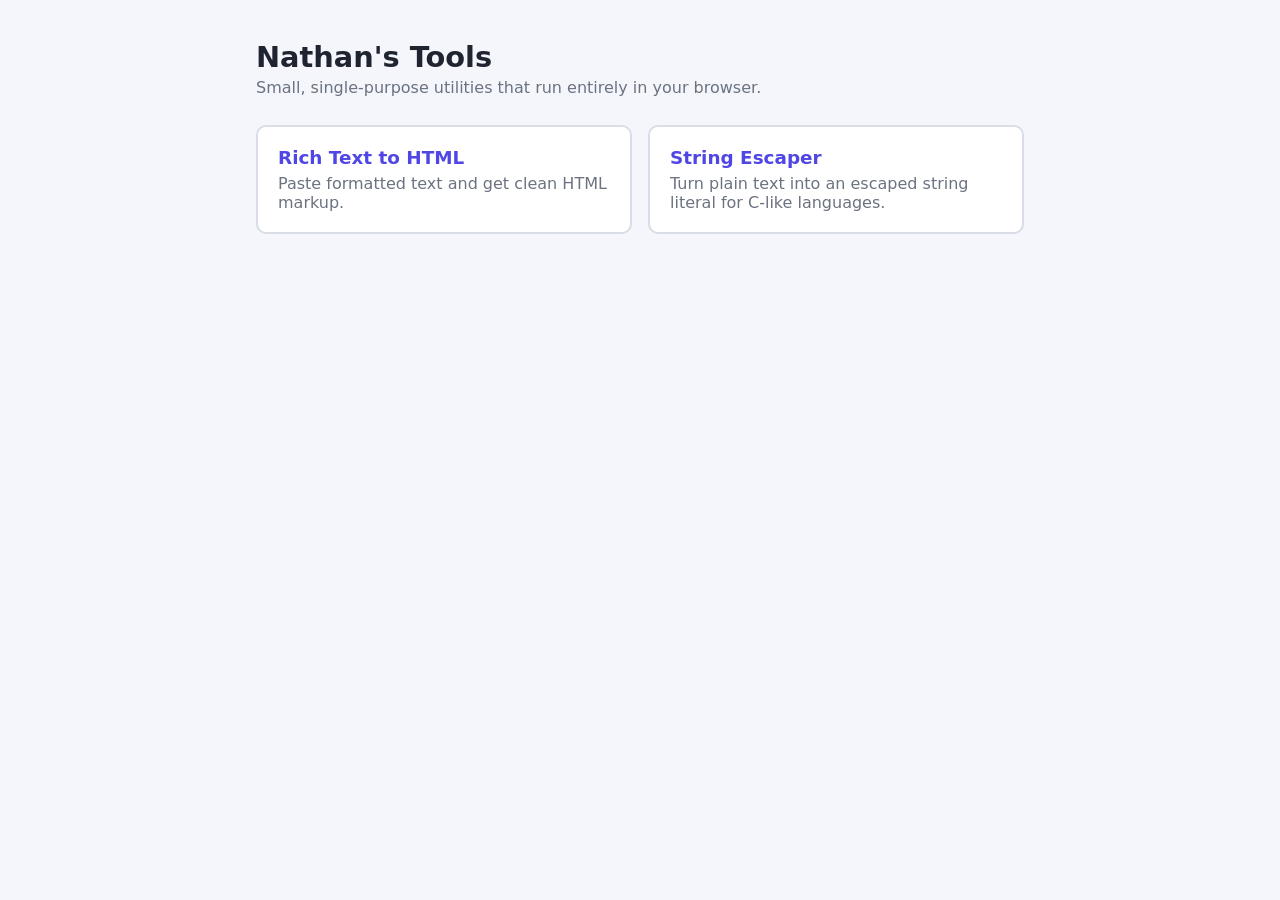
<file: index.html>
<!DOCTYPE html>
<html lang="en">
  <head>
    <meta charset="UTF-8">
    <link rel="stylesheet" href="./style.css">
    <meta name="viewport" content="width=device-width, initial-scale=1.0">
    <title>Nathan's Tools</title>
  </head>
  <body>
    <main>
      <h1>Nathan's Tools</h1>
      <p class="subtitle">Small, single-purpose utilities that run entirely in your browser.</p>

      <ul class="tools">
        <li>
          <a href="./richtextToHtml/">
            <h2>Rich Text to HTML</h2>
            <p>Paste formatted text and get clean HTML markup.</p>
          </a>
        </li>
        <li>
          <a href="./escapeString/">
            <h2>String Escaper</h2>
            <p>Turn plain text into an escaped string literal for C-like languages.</p>
          </a>
        </li>
      </ul>
    </main>
  </body>
</html>
</file>
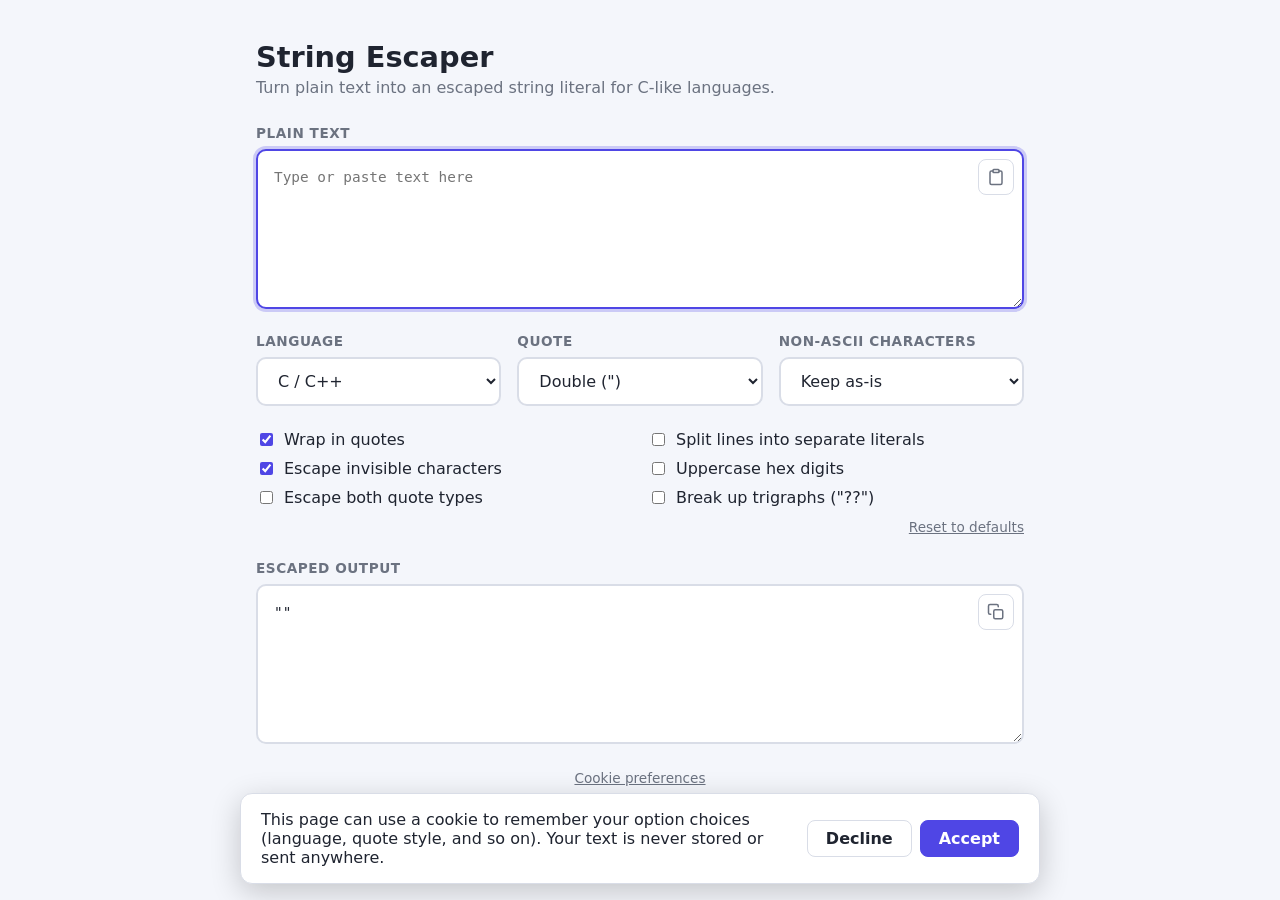
<file: escapeString/index.html>
<!DOCTYPE html>
<html lang="en">
  <head>
    <meta charset="UTF-8">
    <link rel="stylesheet" href="./style.css">
    <meta name="viewport" content="width=device-width, initial-scale=1.0">
    <title>String Escaper</title>
  </head>
  <body>
    <main>
      <h1>String Escaper</h1>
      <p class="subtitle">Turn plain text into an escaped string literal for C-like languages.</p>

      <section>
        <label class="lbl" for="input">Plain text</label>
        <div class="output-wrap">
          <textarea id="input" spellcheck="false" placeholder="Type or paste text here"></textarea>
          <button id="paste-btn" class="icon-btn" type="button" title="Paste from clipboard" aria-label="Paste from clipboard">
            <svg viewBox="0 0 24 24" width="18" height="18" fill="none" stroke="currentColor" stroke-width="2" stroke-linecap="round" stroke-linejoin="round" aria-hidden="true">
              <rect x="8" y="2" width="8" height="4" rx="1"></rect>
              <path d="M16 4h2a2 2 0 0 1 2 2v14a2 2 0 0 1-2 2H6a2 2 0 0 1-2-2V6a2 2 0 0 1 2-2h2"></path>
            </svg>
          </button>
        </div>
      </section>

      <section class="options">
        <label class="field">
          <span class="lbl">Language</span>
          <select id="language"></select>
        </label>
        <label class="field">
          <span class="lbl">Quote</span>
          <select id="quote"></select>
        </label>
        <label class="field">
          <span class="lbl">Non-ASCII characters</span>
          <select id="non-ascii"></select>
        </label>
      </section>

      <section class="checks">
        <label class="check"><input type="checkbox" id="wrap" checked> Wrap in quotes</label>
        <label class="check"><input type="checkbox" id="split"> Split lines into separate literals</label>
        <label class="check"><input type="checkbox" id="invisible" checked> Escape invisible characters</label>
        <label class="check"><input type="checkbox" id="upper"> Uppercase hex digits</label>
        <label class="check"><input type="checkbox" id="both"> Escape both quote types</label>
        <label class="check" data-langs="js"><input type="checkbox" id="es6"> Use \u{…} for characters above U+FFFF</label>
        <label class="check" data-langs="js,json"><input type="checkbox" id="slash"> Escape "/" as "\/"</label>
        <label class="check" data-langs="c"><input type="checkbox" id="trigraph"> Break up trigraphs ("??")</label>
        <div class="reset-row">
          <button id="reset-btn" class="link-btn" type="button">Reset to defaults</button>
        </div>
      </section>

      <section>
        <label class="lbl" for="output">Escaped output</label>
        <div class="output-wrap">
          <textarea id="output" readonly spellcheck="false" placeholder="Your escaped string will appear here"></textarea>
          <button id="copy-btn" class="icon-btn" type="button" title="Copy to clipboard" aria-label="Copy to clipboard">
            <svg viewBox="0 0 24 24" width="18" height="18" fill="none" stroke="currentColor" stroke-width="2" stroke-linecap="round" stroke-linejoin="round" aria-hidden="true">
              <rect x="9" y="9" width="12" height="12" rx="2"></rect>
              <path d="M5 15H4a2 2 0 0 1-2-2V4a2 2 0 0 1 2-2h9a2 2 0 0 1 2 2v1"></path>
            </svg>
          </button>
        </div>
      </section>
      <p class="footer"><button id="cookie-prefs" class="link-btn" type="button">Cookie preferences</button></p>
    </main>
    <div id="consent-banner" role="dialog" aria-label="Cookie consent" hidden>
      <p>This page can use a cookie to remember your option choices (language, quote style, and so on). Your text is never stored or sent anywhere.</p>
      <div class="consent-actions">
        <button id="consent-decline" type="button">Decline</button>
        <button id="consent-accept" type="button" class="primary">Accept</button>
      </div>
    </div>
    <div id="toast" role="status" aria-live="polite">Copied!</div>
    <script src="./script.js"></script>
  </body>
</html>
</file>
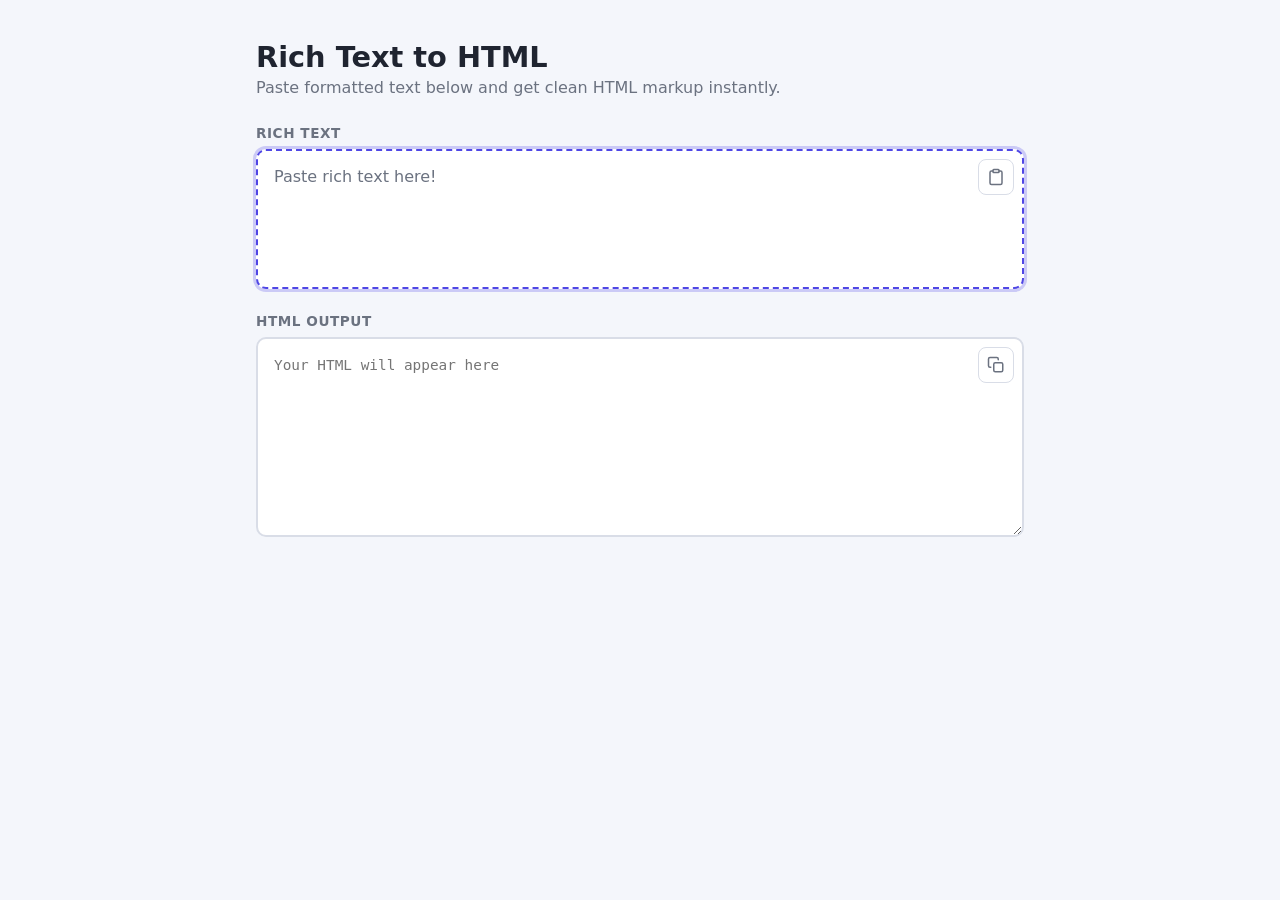
<file: richtextToHtml/index.html>
<!DOCTYPE html>
<html lang="en">
  <head>
    <meta charset="UTF-8">
    <link rel="stylesheet" href="./style.css">
    <meta name="viewport" content="width=device-width, initial-scale=1.0">
    <title>Rich Text to HTML</title>
  </head>
  <body>
    <main>
      <h1>Rich Text to HTML</h1>
      <p class="subtitle">Paste formatted text below and get clean HTML markup instantly.</p>

      <section>
        <label for="paste-box">Rich text</label>
        <div class="output-wrap">
          <div id="paste-box" contentEditable="true" tabIndex="-1" data-placeholder="Paste rich text here!"></div>
          <button id="paste-btn" class="icon-btn" type="button" title="Paste from clipboard" aria-label="Paste from clipboard">
            <svg viewBox="0 0 24 24" width="18" height="18" fill="none" stroke="currentColor" stroke-width="2" stroke-linecap="round" stroke-linejoin="round" aria-hidden="true">
              <rect x="8" y="2" width="8" height="4" rx="1"></rect>
              <path d="M16 4h2a2 2 0 0 1 2 2v14a2 2 0 0 1-2 2H6a2 2 0 0 1-2-2V6a2 2 0 0 1 2-2h2"></path>
            </svg>
          </button>
        </div>
      </section>

      <section>
        <label for="html-output">HTML output</label>
        <div class="output-wrap">
          <textarea id="html-output" spellcheck="false" placeholder="Your HTML will appear here"></textarea>
          <button id="copy-btn" class="icon-btn" type="button" title="Copy to clipboard" aria-label="Copy to clipboard">
            <svg viewBox="0 0 24 24" width="18" height="18" fill="none" stroke="currentColor" stroke-width="2" stroke-linecap="round" stroke-linejoin="round" aria-hidden="true">
              <rect x="9" y="9" width="12" height="12" rx="2"></rect>
              <path d="M5 15H4a2 2 0 0 1-2-2V4a2 2 0 0 1 2-2h9a2 2 0 0 1 2 2v1"></path>
            </svg>
          </button>
        </div>
      </section>
    </main>
    <div id="toast" role="status" aria-live="polite">Copied!</div>
    <script src="./script.js"></script>
  </body>
</html>
</file>
<file: style.css>
:root {
	--bg: #f4f6fb;
	--card: #ffffff;
	--text: #1f2430;
	--muted: #6b7280;
	--accent: #4f46e5;
	--border: #d9dde7;
}
@media (prefers-color-scheme: dark) {
	:root {
		--bg: #14161c;
		--card: #1e212a;
		--text: #e6e8ee;
		--muted: #9aa1b0;
		--accent: #818cf8;
		--border: #333846;
	}
}
* {
	box-sizing: border-box;
}
body {
	margin: 0;
	background: var(--bg);
	color: var(--text);
	font-family: system-ui, -apple-system, "Segoe UI", Roboto, sans-serif;
}
main {
	max-width: 800px;
	margin: 0 auto;
	padding: 40px 16px;
}
h1 {
	margin: 0 0 4px;
	font-size: 1.8rem;
}
.subtitle {
	margin: 0 0 28px;
	color: var(--muted);
}
.tools {
	display: grid;
	grid-template-columns: repeat(auto-fit, minmax(260px, 1fr));
	gap: 16px;
	margin: 0;
	padding: 0;
	list-style: none;
}
.tools a {
	display: block;
	height: 100%;
	padding: 20px;
	border: 2px solid var(--border);
	border-radius: 10px;
	background: var(--card);
	color: inherit;
	text-decoration: none;
	transition: border-color 0.15s, box-shadow 0.15s;
}
.tools a:hover,
.tools a:focus-visible {
	outline: none;
	border-color: var(--accent);
	box-shadow: 0 0 0 3px color-mix(in srgb, var(--accent) 25%, transparent);
}
.tools h2 {
	margin: 0 0 6px;
	font-size: 1.15rem;
	color: var(--accent);
}
.tools p {
	margin: 0;
	color: var(--muted);
}
</file>
<file: escapeString/style.css>
:root {
	--bg: #f4f6fb;
	--card: #ffffff;
	--text: #1f2430;
	--muted: #6b7280;
	--accent: #4f46e5;
	--border: #d9dde7;
}
@media (prefers-color-scheme: dark) {
	:root {
		--bg: #14161c;
		--card: #1e212a;
		--text: #e6e8ee;
		--muted: #9aa1b0;
		--accent: #818cf8;
		--border: #333846;
	}
}
* {
	box-sizing: border-box;
}
body {
	margin: 0;
	background: var(--bg);
	color: var(--text);
	font-family: system-ui, -apple-system, "Segoe UI", Roboto, sans-serif;
}
main {
	max-width: 800px;
	margin: 0 auto;
	padding: 40px 16px;
}
h1 {
	margin: 0 0 4px;
	font-size: 1.8rem;
}
.subtitle {
	margin: 0 0 28px;
	color: var(--muted);
}
section {
	margin-bottom: 24px;
}
.lbl {
	display: block;
	margin-bottom: 8px;
	font-size: 0.85rem;
	font-weight: 600;
	letter-spacing: 0.04em;
	text-transform: uppercase;
	color: var(--muted);
}
textarea,
select {
	width: 100%;
	background: var(--card);
	color: var(--text);
	border: 2px solid var(--border);
	border-radius: 10px;
	padding: 12px 16px;
	font: inherit;
	transition: border-color 0.15s, box-shadow 0.15s;
}
textarea {
	display: block;
	min-height: 160px;
	padding: 16px;
	resize: vertical;
	font: 0.9rem/1.5 ui-monospace, SFMono-Regular, Menlo, Consolas, monospace;
}
textarea:focus,
select:focus {
	outline: none;
	border-color: var(--accent);
	box-shadow: 0 0 0 3px color-mix(in srgb, var(--accent) 25%, transparent);
}
.options {
	display: grid;
	grid-template-columns: repeat(auto-fit, minmax(200px, 1fr));
	gap: 16px;
}
.checks {
	display: grid;
	grid-template-columns: repeat(auto-fit, minmax(280px, 1fr));
	gap: 10px 16px;
}
.check {
	display: flex;
	align-items: center;
	gap: 8px;
	cursor: pointer;
}
.check input {
	accent-color: var(--accent);
}
.check.disabled {
	opacity: 0.45;
	cursor: not-allowed;
}
[hidden] {
	display: none !important;
}
.output-wrap {
	position: relative;
}
.output-wrap textarea {
	padding-right: 52px;
}
.icon-btn {
	position: absolute;
	top: 10px;
	right: 10px;
	display: flex;
	padding: 8px;
	border: 1px solid var(--border);
	border-radius: 8px;
	background: var(--card);
	color: var(--muted);
	cursor: pointer;
}
.icon-btn:hover {
	color: var(--accent);
	border-color: var(--accent);
}
#toast {
	position: fixed;
	bottom: 24px;
	left: 50%;
	padding: 10px 18px;
	border-radius: 8px;
	background: var(--text);
	color: var(--bg);
	font-size: 0.9rem;
	opacity: 0;
	transform: translate(-50%, 10px);
	pointer-events: none;
	transition: opacity 0.2s, transform 0.2s;
}
#toast.show {
	opacity: 1;
	transform: translate(-50%, 0);
}
.footer {
	margin: 0;
	text-align: center;
}
.link-btn {
	padding: 0;
	border: none;
	background: none;
	color: var(--muted);
	font: inherit;
	font-size: 0.85rem;
	text-decoration: underline;
	cursor: pointer;
}
.link-btn:hover {
	color: var(--accent);
}
#consent-banner {
	position: fixed;
	bottom: 16px;
	left: 16px;
	right: 16px;
	z-index: 10;
	display: flex;
	flex-wrap: wrap;
	align-items: center;
	justify-content: space-between;
	gap: 12px 24px;
	max-width: 800px;
	margin: 0 auto;
	padding: 16px 20px;
	border: 1px solid var(--border);
	border-radius: 12px;
	background: var(--card);
	box-shadow: 0 8px 30px rgb(0 0 0 / 0.2);
}
#consent-banner p {
	flex: 1 1 300px;
	margin: 0;
}
.consent-actions {
	display: flex;
	gap: 8px;
}
.consent-actions button {
	padding: 8px 18px;
	border: 1px solid var(--border);
	border-radius: 8px;
	background: var(--card);
	color: var(--text);
	font: inherit;
	font-weight: 600;
	cursor: pointer;
}
.consent-actions button.primary {
	border-color: var(--accent);
	background: var(--accent);
	color: #fff;
}
.reset-row {
	grid-column: 1 / -1;
	text-align: right;
}
</file>
<file: richtextToHtml/style.css>
:root {
	--bg: #f4f6fb;
	--card: #ffffff;
	--text: #1f2430;
	--muted: #6b7280;
	--accent: #4f46e5;
	--border: #d9dde7;
}
@media (prefers-color-scheme: dark) {
	:root {
		--bg: #14161c;
		--card: #1e212a;
		--text: #e6e8ee;
		--muted: #9aa1b0;
		--accent: #818cf8;
		--border: #333846;
	}
}
* {
	box-sizing: border-box;
}
body {
	margin: 0;
	background: var(--bg);
	color: var(--text);
	font-family: system-ui, -apple-system, "Segoe UI", Roboto, sans-serif;
}
main {
	max-width: 800px;
	margin: 0 auto;
	padding: 40px 16px;
}
h1 {
	margin: 0 0 4px;
	font-size: 1.8rem;
}
.subtitle {
	margin: 0 0 28px;
	color: var(--muted);
}
section {
	margin-bottom: 24px;
}
label {
	display: block;
	margin-bottom: 8px;
	font-size: 0.85rem;
	font-weight: 600;
	letter-spacing: 0.04em;
	text-transform: uppercase;
	color: var(--muted);
}
#paste-box,
#html-output,
#markdown-output {
	width: 100%;
	background: var(--card);
	color: var(--text);
	border: 2px solid var(--border);
	border-radius: 10px;
	padding: 16px;
	transition: border-color 0.15s, box-shadow 0.15s;
}
#paste-box {
	min-height: 140px;
	border-style: dashed;
}
#paste-box:empty::before {
	content: attr(data-placeholder);
	color: var(--muted);
	pointer-events: none;
}
#html-output {
	min-height: 200px;
	resize: vertical;
	font: 0.9rem/1.5 ui-monospace, SFMono-Regular, Menlo, Consolas, monospace;
}
#paste-box:focus,
#html-output:focus {
	outline: none;
	border-color: var(--accent);
	box-shadow: 0 0 0 3px color-mix(in srgb, var(--accent) 25%, transparent);
}
.output-wrap {
	position: relative;
}
.output-wrap #paste-box,
.output-wrap #html-output {
	display: block;
	padding-right: 52px;
}
.icon-btn {
	position: absolute;
	top: 10px;
	right: 10px;
	display: flex;
	padding: 8px;
	border: 1px solid var(--border);
	border-radius: 8px;
	background: var(--card);
	color: var(--muted);
	cursor: pointer;
}
.icon-btn:hover {
	color: var(--accent);
	border-color: var(--accent);
}
#toast {
	position: fixed;
	bottom: 24px;
	left: 50%;
	padding: 10px 18px;
	border-radius: 8px;
	background: var(--text);
	color: var(--bg);
	font-size: 0.9rem;
	opacity: 0;
	transform: translate(-50%, 10px);
	pointer-events: none;
	transition: opacity 0.2s, transform 0.2s;
}
#toast.show {
	opacity: 1;
	transform: translate(-50%, 0);
}
</file>
